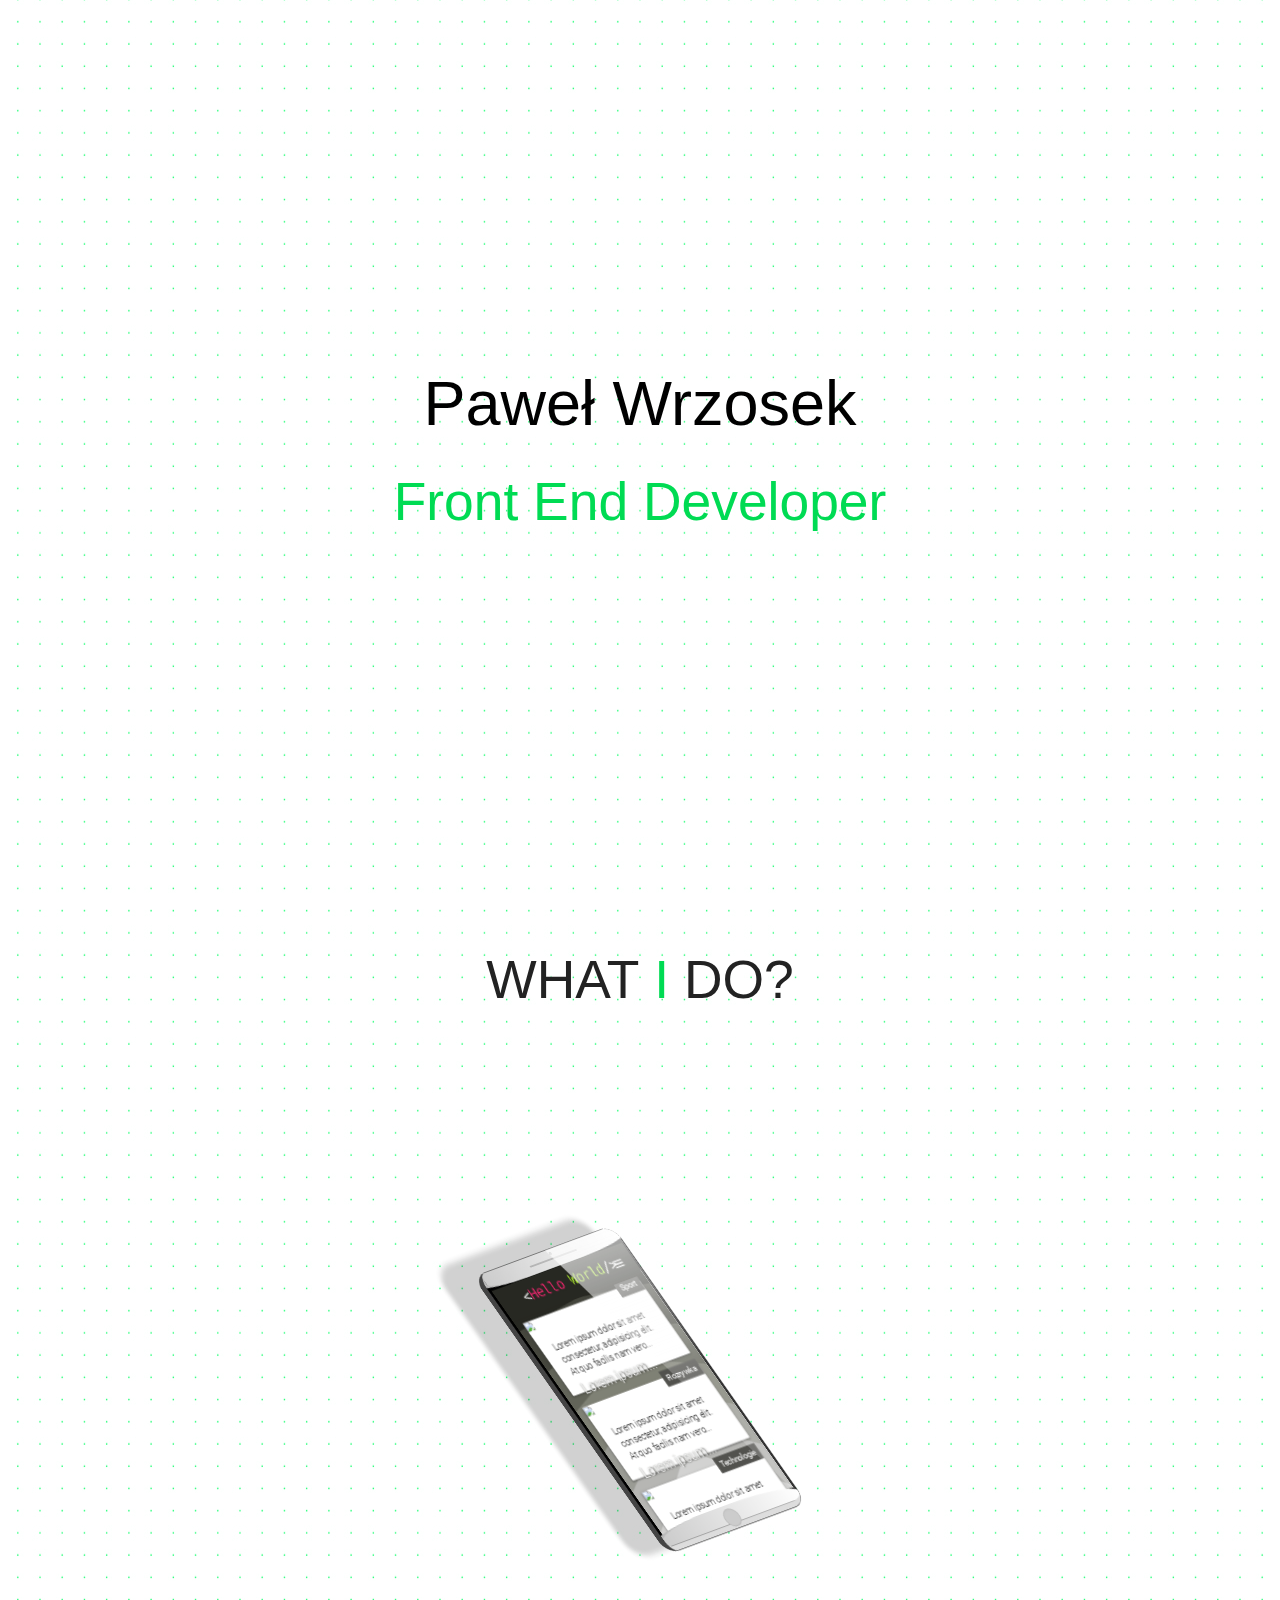
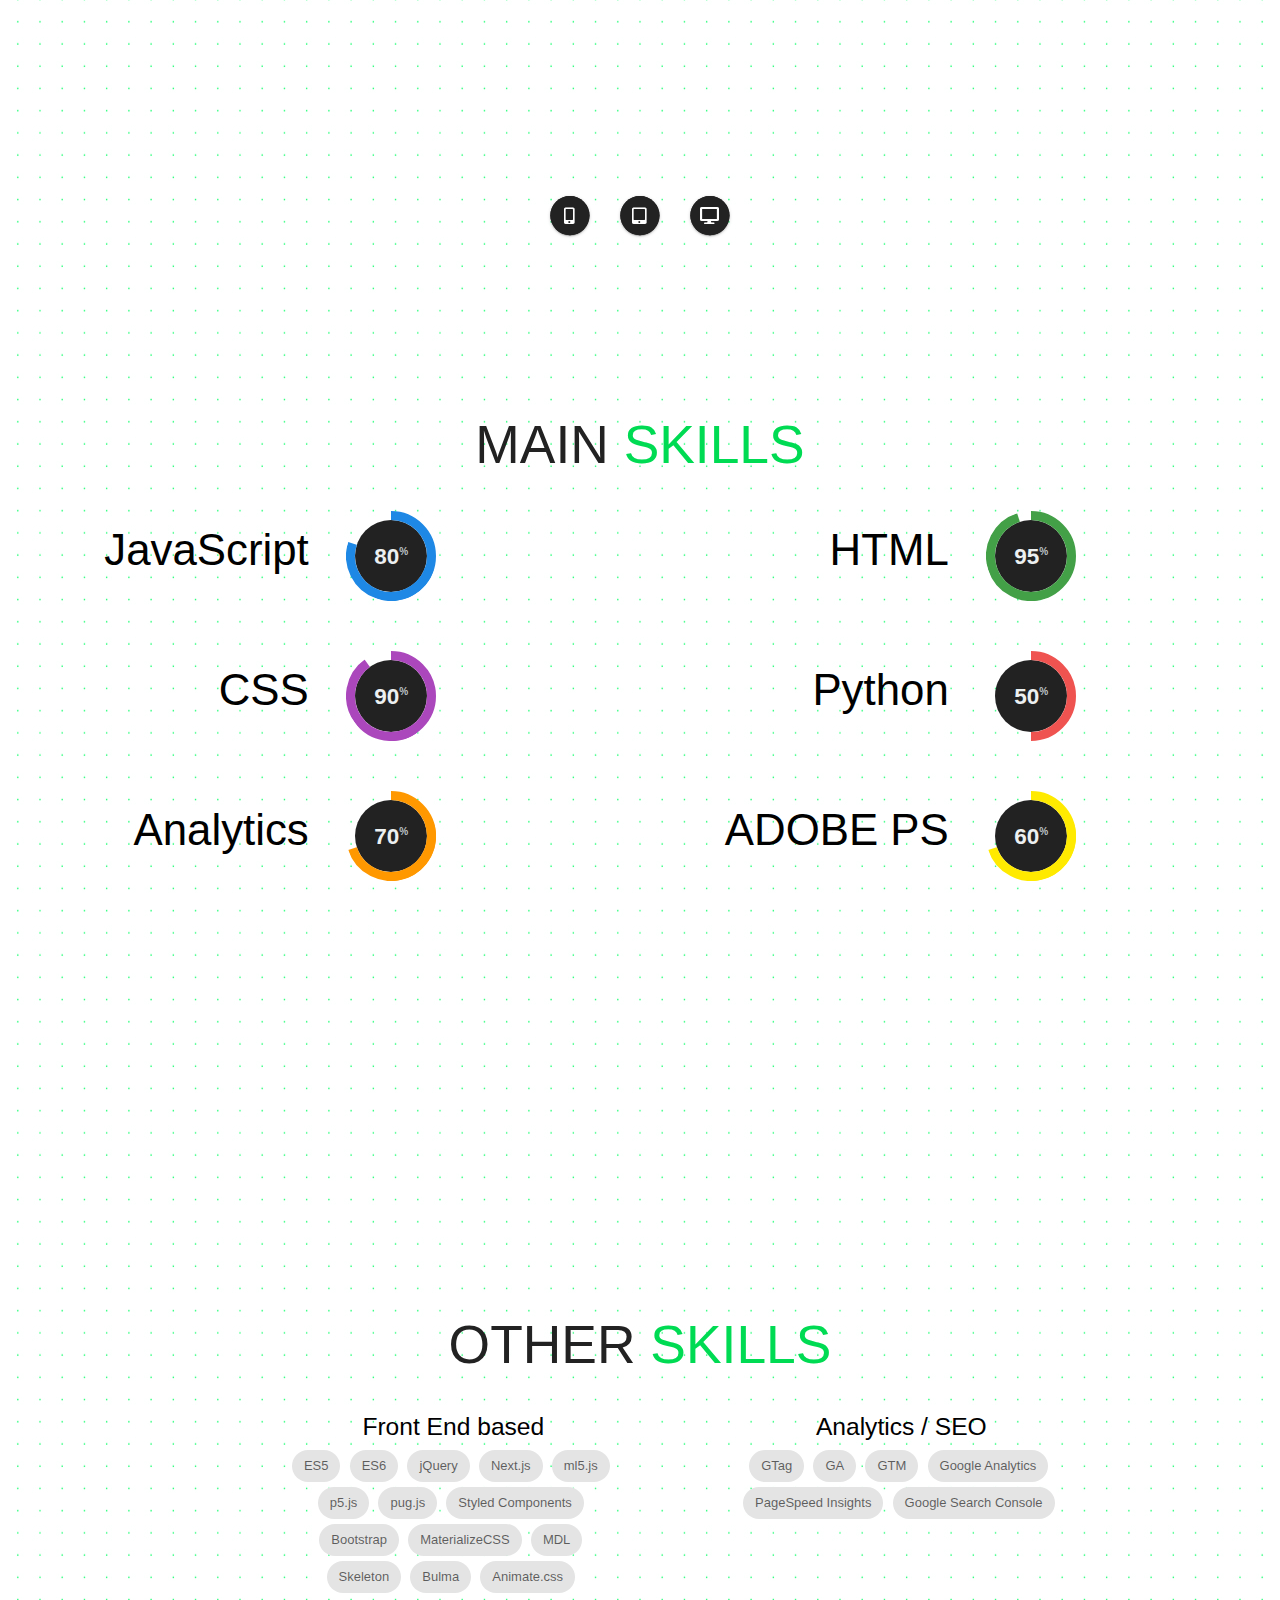
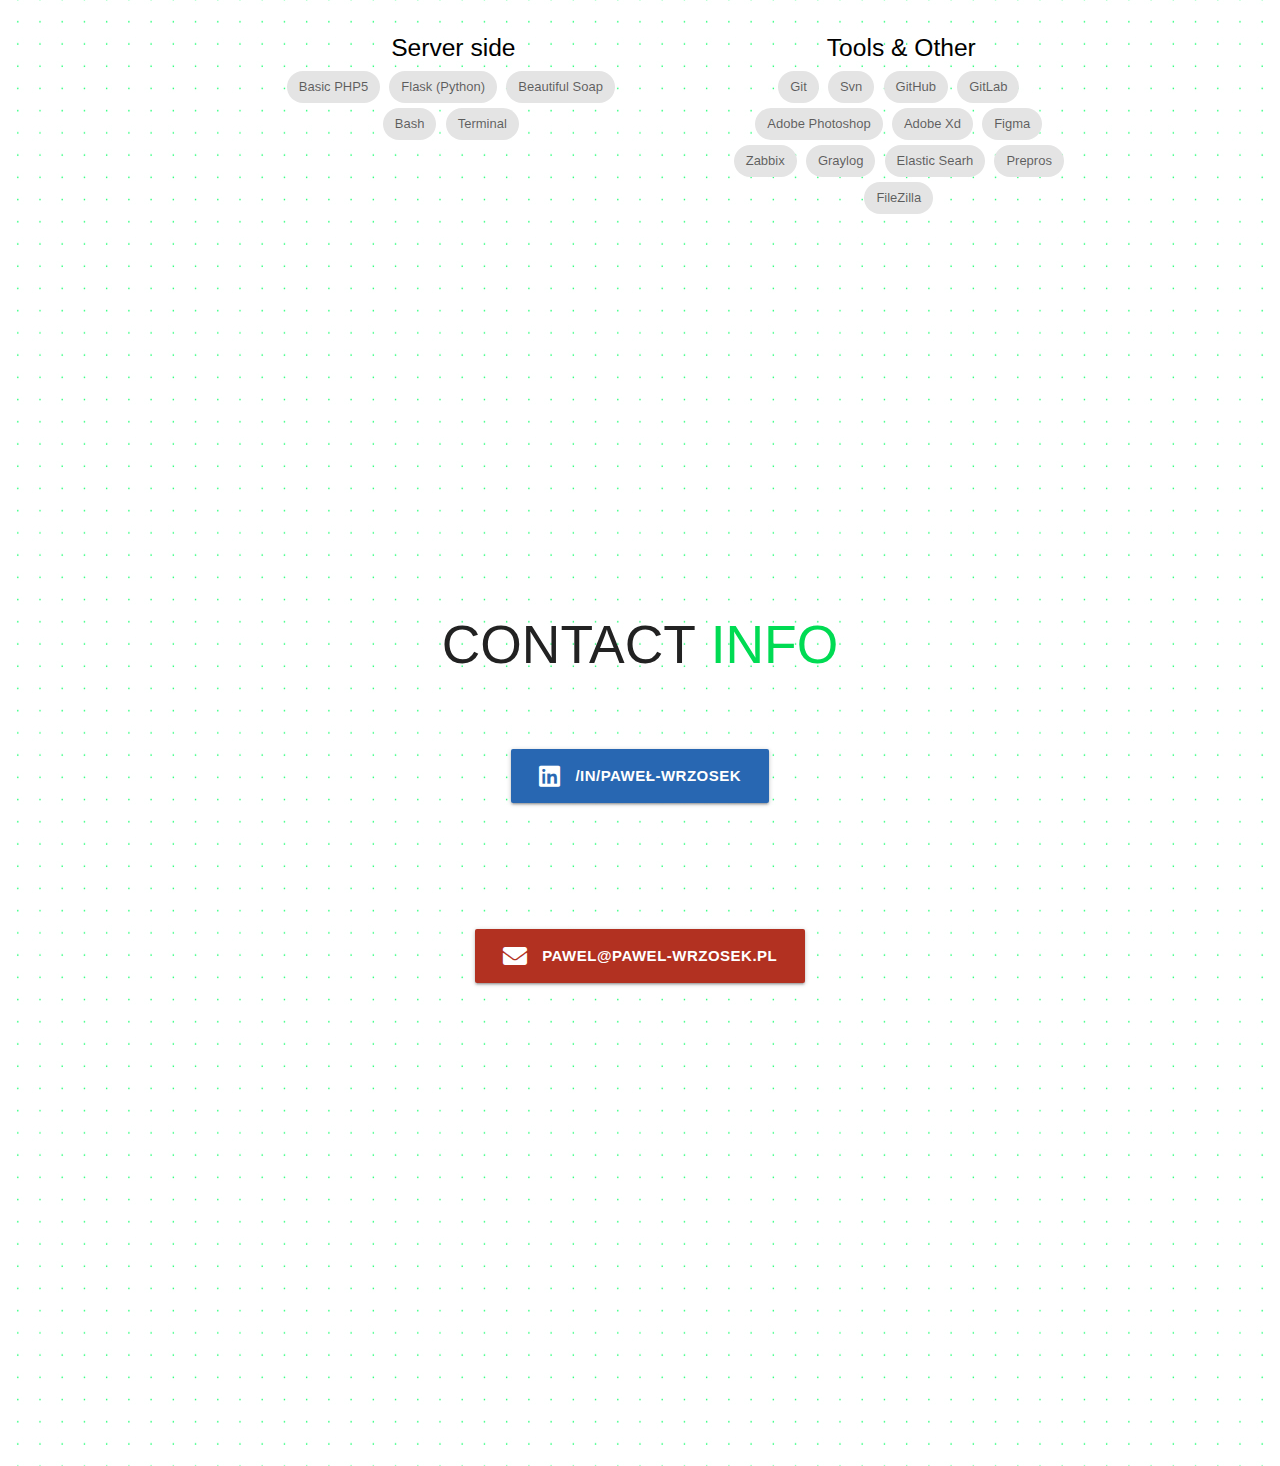
<file: index.html>
<!DOCTYPE html>
<html lang="en">

<head>
  <meta charset="UTF-8" />
  <meta name="viewport" content="width=device-width, initial-scale=1.0" />
  <meta http-equiv="X-UA-Compatible" content="ie=edge" />
  <link href="https://fonts.googleapis.com/icon?family=Material+Icons" rel="stylesheet" />
  <link type="text/css" rel="stylesheet" href="/css/materialize.min.css" media="screen,projection" />
  <link type="text/css" rel="stylesheet" href="/css/style.css" media="screen,projection" />
  <link rel="stylesheet" href="https://cdnjs.cloudflare.com/ajax/libs/font-awesome/5.11.2/css/all.min.css" />
  <title>Paweł Wrzosek</title>
  <!-- Global site tag (gtag.js) - Google Analytics -->
  <script async src="https://www.googletagmanager.com/gtag/js?id=UA-104080129-1"></script>
  <script>
    window.dataLayer = window.dataLayer || [];
    function gtag() {
      dataLayer.push(arguments);
    }
    gtag("js", new Date());
    gtag("config", "UA-104080129-1");
  </script>
  <script>
    let sendDownloadPdfEvent = function () {
      gtag("event", "Pobranie CV");
    };
  </script>
</head>

<body>
  <!-- SEKCJA -->
  <div class="status"></div>
  <section id="one" class="section valign-wrapper">
    <div class="container">
      <div class="row">
        <div class="col s12 center-align">
          <h1>Paweł Wrzosek</h1>
          <h2>
            <span class="zielony">Front End Developer</span>
          </h2>
        </div>
      </div>
    </div>
  </section>
  <section id="two" class="section">
    <div class="info">
      <h2>
        <span>WHAT</span>
        <span class="zielony">I</span>
        <span>DO?</span>
      </h2>
    </div>

    <div class="row">
      <div class="col s12 center-align">
        <div class="wrapper">
          <div class="iphone">
            <div class="polygon-shine"></div>
            <div class="top">
              <div class="camera"></div>
              <div class="speaker"></div>
            </div>
            <div class="content"> </div>
            <div class="main"> </div>
            <div class="bottom">
              <div class="circle"></div>
            </div>
          </div>
          <div class="rwd hide-on-small-only">
            <a onclick="setMobile()" class="btn-floating btn-large pulse">
              <i class="fas fa-mobile-alt"></i>
            </a>
            <a onclick="setTablet()" class="btn-floating btn-large pulse">
              <i class="fas fa-tablet-alt"></i>
            </a>
            <a onclick="setDesktop()" class="btn-floating btn-large pulse">
              <i class="fas fa-desktop"></i>
            </a>
          </div>
        </div>
      </div>
    </div>
  </section>
  <section id="three" class="section">
    <div class="info">
      <h2>
        <span>MAIN</span>
        <span class="zielony">SKILLS</span>
      </h2>
    </div>
    <div class="row">
      <div class="col s6 m3">
        <h3 class="skill right-align">JavaScript</h3>
      </div>
      <div class="col s6 m3">
        <div class="set-size charts-container left-align">
          <div class="pie-wrapper progress-80">
            <span class="label">80<span class="smaller">%</span></span>
            <div class="pie">
              <div class="left-side half-circle"></div>
              <div class="right-side half-circle"></div>
            </div>
          </div>
        </div>
      </div>
      <div class="col s6 m3">
        <h3 class="skill right-align">HTML</h3>
      </div>
      <div class="col s6 m3">
        <div class="set-size charts-container left-align">
          <div class="pie-wrapper progress-95">
            <span class="label">95<span class="smaller">%</span></span>
            <div class="pie">
              <div class="left-side half-circle"></div>
              <div class="right-side half-circle"></div>
            </div>
          </div>
        </div>
      </div>
    </div>
    <div class="row">
      <div class="col s6 m3">
        <h3 class="skill right-align">CSS</h3>
      </div>
      <div class="col s6 m3">
        <div class="set-size charts-container left-align">
          <div class="pie-wrapper progress-90">
            <span class="label">90<span class="smaller">%</span></span>
            <div class="pie">
              <div class="left-side half-circle"></div>
              <div class="right-side half-circle"></div>
            </div>
          </div>
        </div>
      </div>
      <div class="col s6 m3">
        <h3 class="skill right-align">Python</h3>
      </div>
      <div class="col s6 m3">
        <div class="set-size charts-container left-align">
          <div class="pie-wrapper progress-50">
            <span class="label">50<span class="smaller">%</span></span>
            <div class="pie">
              <div class="left-side half-circle"></div>
              <div class="right-side half-circle"></div>
            </div>
          </div>
        </div>
      </div>
    </div>
    <div class="row">
      <div class="col s6 m3">
        <h3 class="skill right-align">Analytics</h3>
      </div>
      <div class="col s6 m3">
        <div class="set-size charts-container left-align">
          <div class="pie-wrapper progress-70">
            <span class="label">70<span class="smaller">%</span></span>
            <div class="pie">
              <div class="left-side half-circle"></div>
              <div class="right-side half-circle"></div>
            </div>
          </div>
        </div>
      </div>
      <div class="col s6 m3">
        <h3 class="skill right-align">ADOBE PS</h3>
      </div>
      <div class="col s6 m3">
        <div class="set-size charts-container left-align">
          <div class="pie-wrapper progress-60">
            <span class="label">60<span class="smaller">%</span></span>
            <div class="pie">
              <div class="left-side half-circle"></div>
              <div class="right-side half-circle"></div>
            </div>
          </div>
        </div>
      </div>
    </div>
  </section>

  <section id="four" class="section">
    <div class="info">
      <h2>
        <span>OTHER</span>
        <span class="zielony">SKILLS</span>
      </h2>
    </div>
    <div class="container center-align">
      <div class="row">
        <div class="col s12 m5 offset-m1">
          <h5>Front End based</h5>
          <div class="chip">ES5</div>
          <div class="chip">ES6</div>
          <div class="chip">jQuery</div>
          <div class="chip">Next.js</div>
          <div class="chip">ml5.js</div>
          <div class="chip">p5.js</div>
          <div class="chip">pug.js</div>
          <div class="chip">Styled Components</div>
          <div class="chip">Bootstrap</div>
          <div class="chip">MaterializeCSS</div>
          <div class="chip">MDL</div>
          <div class="chip">Skeleton</div>
          <div class="chip">Bulma</div>
          <div class="chip">Animate.css</div>
        </div>
        <div class="col s12 m5 offset-m1">
          <h5>Analytics / SEO</h5>
          <div class="chip">GTag</div>
          <div class="chip">GA</div>
          <div class="chip">GTM</div>
          <div class="chip"> Google Analytics</div>
          <div class="chip">PageSpeed Insights</div>
          <div class="chip">Google Search Console</div>
        </div>
        </div>
        <div class="row">
        <div class="col s12 m5 offset-m1">
          <h5>Server side</h5>
          <div class="chip">Basic PHP5</div>
          <div class="chip">Flask (Python)</div>
          <div class="chip"> Beautiful Soap</div>
          <div class="chip">Bash</div>
          <div class="chip">Terminal</div>
        </div>
        <div class="col s12 m5 offset-m1">
          <h5>Tools & Other</h5>
          <div class="chip">Git</div>
          <div class="chip">Svn</div>
          <div class="chip">GitHub</div>
          <div class="chip">GitLab</div>
          <div class="chip">Adobe Photoshop</div>
          <div class="chip">Adobe Xd</div>
          <div class="chip">Figma</div>
          <div class="chip">Zabbix</div>
          <div class="chip">Graylog</div>
          <div class="chip">Elastic Searh</div>
          <div class="chip">Prepros</div>
          <div class="chip">FileZilla</div>
        </div>
    </div>
  </section>
  <section id="five" class="section">
      <div class="info">
          <h2>
            <span>CONTACT</span>
            <span class="zielony">INFO</span>
          </h2>
        </div>
        <div class="container contact" style="min-height: 40vh;">
          <div class="row">
            <div class="col s12 center-align">
                <a href="https://www.linkedin.com/in/paweł-wrzosek/" class="lnkd waves-effect waves-light btn btn-large">
                  <i class="fab fa-linkedin left"></i>/in/paweł-wrzosek
                </a>
            </div>
          </div>
          <div class="row">
            <div class="col s12 center-align">
                <a href="mailto:pawel@pawel-wrzosek.pl" class="mail waves-effect waves-light btn btn-large">
                  <i class="fas fa-envelope left"></i>pawel@pawel-wrzosek.pl</a>
            </div>
          </div>
        </div>
  </section>


  <script type="text/javascript" src="https://cdnjs.cloudflare.com/ajax/libs/materialize/1.0.0/js/materialize.min.js">
  </script>

  <script src="/js/main.js"></script>
</body>

</html>
</file>
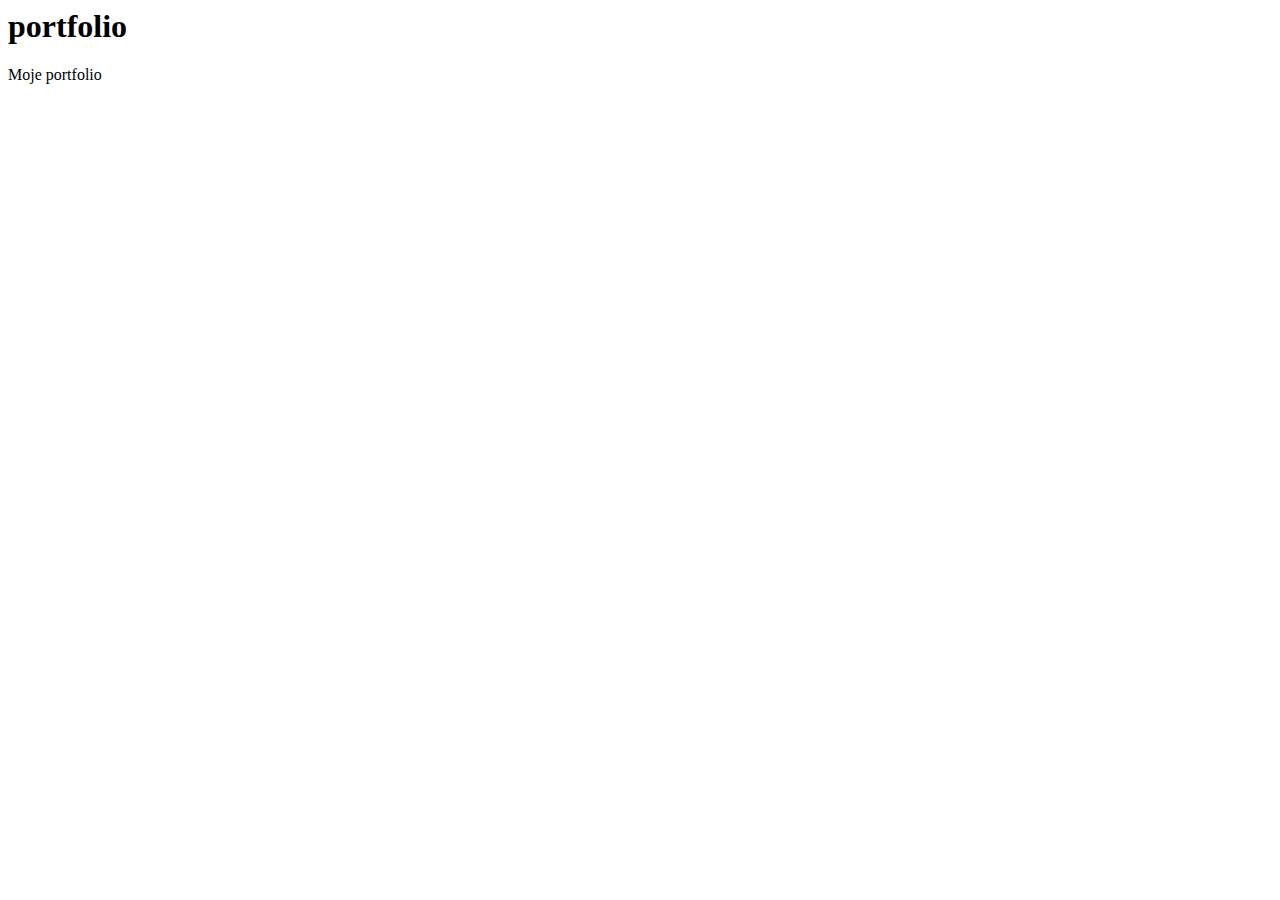
<file: README.html>
<html>
      <head>
        <meta charset="UTF-8">
        <title>README.md</title>
      </head>
      <body>
        <h1 id="portfolio">portfolio</h1>
<p> Moje portfolio</p>

      </body>
    </html>
</file>
<file: css/style.css>
@import url(https://fonts.googleapis.com/css?family=Lato:700);
::-webkit-scrollbar {
  display: none; }

@font-face {
  font-family: "AvertaStd-Bold" !important;
  src: url("/fonts/447315c0c330fd423c8e1cc18024669d.eot");
  src: url("/fonts/447315c0c330fd423c8e1cc18024669d.woff") format("woff"), url("/fonts/447315c0c330fd423c8e1cc18024669d.ttf") format("opentype"); }

body {
  position: relative;
  background-image: url("/img/dot-grid.png");
  background-blend-mode: luminosity;
  background-position: center;
  background-color: #00db53;
  color: #000 !important;
  font-weight: bold;
  -webkit-font-smoothing: antialiased;
  -moz-osx-font-smoothing: grayscale; }

.gradient-text {
  text-align: center;
  line-height: .8;
  font-weight: 900;
  background: #ec0877;
  background: -webkit-linear-gradient(315deg, #ec0877 32.5%, #f93044 45%, #f75735 60%, #fe880e 70%);
  background: -o-linear-gradient(315deg, #ec0877 32.5%, #f93044 45%, #f75735 60%, #fe880e 70%);
  background: linear-gradient(135deg, #ec0877 32.5%, #f93044 45%, #f75735 60%, #fe880e 70%);
  -webkit-background-clip: text;
  background-clip: text;
  -webkit-text-fill-color: transparent; }

.section {
  min-height: 100vh;
  position: relative; }

.status {
  height: 0%;
  width: 5px;
  background-color: #00db53;
  position: fixed;
  top: 0;
  left: 0;
  -webkit-transition: all 0.4s ease-out;
  -o-transition: all 0.4s ease-out;
  transition: all 0.4s ease-out; }

.zielony {
  color: #00db53; }

.info {
  text-align: center;
  color: #222; }
  .info span {
    font-weight: 100; }

#one h1 {
  font-weight: 400; }

#one h2 span {
  font-weight: 100; }

#two .wrapper {
  width: 100%;
  height: 100vh;
  margin: auto;
  position: relative;
  -webkit-transition: all 0.4s ease-out;
  -o-transition: all 0.4s ease-out;
  transition: all 0.4s ease-out;
  -webkit-transform: scale(0.7);
  -ms-transform: scale(0.7);
  transform: scale(0.7); }

#two .iphone {
  overflow: hidden;
  --iphone-width: 300px;
  border-left: 10px solid #444;
  border-radius: 25px;
  background-color: #000;
  width: var(--iphone-width);
  height: 500px;
  position: absolute;
  top: 70px;
  left: 50%;
  margin-left: -150px;
  -webkit-transform: rotateX(40deg) rotateY(30deg) rotateZ(-40deg) perspective(200px);
  transform: rotateX(40deg) rotateY(30deg) rotateZ(-40deg) perspective(200px);
  -webkit-box-shadow: -50px -20px 10px 10px rgba(26, 26, 26, 0.2);
  box-shadow: -50px -20px 10px 10px rgba(26, 26, 26, 0.2);
  -webkit-transition: all 0.8s ease-in-out;
  -o-transition: all 0.8s ease-in-out;
  transition: all 0.8s ease-in-out; }
  #two .iphone .polygon-shine {
    border-radius: 25px;
    position: absolute;
    right: 0;
    top: 0;
    z-index: 200;
    width: 100%;
    height: 100%;
    -webkit-clip-path: polygon(50% 0%, 100% 100%, 100% 0);
    clip-path: polygon(50% 0%, 100% 100%, 100% 0);
    background: rgba(255, 255, 255, 0.2);
    background: -webkit-gradient(linear, left bottom, left top, color-stop(50%, rgba(255, 255, 255, 0.2)), to(rgba(255, 255, 255, 0.7)));
    background: -webkit-linear-gradient(bottom, rgba(255, 255, 255, 0.2) 50%, rgba(255, 255, 255, 0.7) 100%);
    background: -o-linear-gradient(bottom, rgba(255, 255, 255, 0.2) 50%, rgba(255, 255, 255, 0.7) 100%);
    background: linear-gradient(0deg, rgba(255, 255, 255, 0.2) 50%, rgba(255, 255, 255, 0.7) 100%);
    /* Safari 5.1-6.0 */
    background: -o-linear-gradient(0deg, rgba(255, 255, 255, 0.2) 50%, rgba(255, 255, 255, 0.7) 100%);
    /* Opera 11.1-12.0 */
    background: -moz-linear-gradient(0deg, rgba(255, 255, 255, 0.2) 50%, rgba(255, 255, 255, 0.7) 100%);
    /* Firefox 3.6-15 */
    background: linear-gradient(0deg, rgba(255, 255, 255, 0.2) 50%, rgba(255, 255, 255, 0.7) 100%);
    /* Standard syntax */
    -webkit-transition: all 0.4s ease-in-out;
    -o-transition: all 0.4s ease-in-out;
    transition: all 0.4s ease-in-out;
    -webkit-transition-delay: 0.3s;
    -o-transition-delay: 0.3s;
    transition-delay: 0.3s;
    opacity: 1; }

#two .top {
  border-left: 15px solid #bbb;
  position: absolute;
  left: -10px;
  width: calc(100% + 15px);
  height: 30px;
  margin: 0 auto;
  background: #fff;
  border-radius: 50px 50px 100% 100%;
  background: #fff;
  background: -webkit-linear-gradient(left, #ccc, #fff);
  background: -o-linear-gradient(left, #ccc, #fff);
  background: -webkit-gradient(linear, left top, right top, from(#ccc), to(#fff));
  background: linear-gradient(to right, #ccc, #fff);
  -webkit-transition: all 0.4s ease-out;
  -o-transition: all 0.4s ease-out;
  transition: all 0.4s ease-out; }

#two .bottom {
  border-bottom: 10px solid #ddd;
  border-left: 15px solid #bbb;
  width: calc(100% + 15px);
  height: 40px;
  position: absolute;
  bottom: 0;
  left: -15px;
  background: #fff;
  border-radius: 100% 100% 50px 50px;
  background: #fff;
  background: -webkit-linear-gradient(left, #ccc, #fff);
  background: -o-linear-gradient(left, #ccc, #fff);
  background: -webkit-gradient(linear, left top, right top, from(#ccc), to(#fff));
  background: linear-gradient(to right, #ccc, #fff);
  -webkit-transition: all 0.8s ease-in-out;
  -o-transition: all 0.8s ease-in-out;
  transition: all 0.8s ease-in-out; }

#two .wrapper:hover > .iphone {
  -webkit-transform: rotateX(0deg) rotateY(5deg) rotateZ(0deg) perspective(0px);
  transform: rotateX(0deg) rotateY(5deg) rotateZ(0deg) perspective(0px);
  -webkit-box-shadow: 0px 0px 50px rgba(26, 26, 26, 0.5);
  box-shadow: 0px 0px 50px rgba(26, 26, 26, 0.5);
  border-left: 0px solid #bbb; }

#two .wrapper:hover .polygon-shine {
  opacity: 0;
  width: 0;
  height: 0; }

#two .wrapper:hover .top {
  border-left: 0px solid #bbb;
  left: 0px;
  width: 100%; }

#two .wrapper:hover .bottom {
  border-left: 1px solid #bbb;
  left: 0px;
  border-bottom: 2px solid #ddd;
  width: 100%; }

#two .circle {
  background-color: #ccc;
  width: 30px;
  height: 30px;
  -webkit-box-shadow: inset 0 0 2px rgba(0, 0, 0, 0.3);
  box-shadow: inset 0 0 2px rgba(0, 0, 0, 0.3);
  border-radius: 50%;
  margin: 6px auto;
  text-align: center; }

#two .text {
  text-align: center;
  display: block;
  position: absolute;
  bottom: 70px;
  left: 0;
  right: 0;
  font-size: 3em;
  font-family: "Raleway", sans-serif;
  font-weight: 300;
  opacity: 0;
  -webkit-transition: all 1s 0.6s ease-in-out;
  -o-transition: all 1s 0.6s ease-in-out;
  transition: all 1s 0.6s ease-in-out;
  -webkit-transition-timing-function: cubic-bezier(0.42, 0, 1, 1);
  -o-transition-timing-function: cubic-bezier(0.42, 0, 1, 1);
  transition-timing-function: cubic-bezier(0.42, 0, 1, 1); }

#two .wrapper:hover .text {
  opacity: 1; }

#two .text i {
  margin-right: 20px; }

#two .speaker {
  width: 100px;
  height: 1px;
  border: 1px solid rgba(26, 26, 26, 0.2);
  margin: 0 auto;
  background-color: rgba(26, 26, 26, 0.1); }

#two .content {
  width: 100%;
  height: 100%;
  padding: 30px 5px; }
  #two .content object {
    width: 100%;
    height: 100%; }

#two .main {
  position: relative; }
  #two .main i {
    font-size: 100px;
    position: absolute;
    top: 110px;
    left: 50%;
    margin-left: -39px;
    color: white;
    opacity: 0;
    -webkit-transition: all 1.2s 1s ease-in-out;
    -o-transition: all 1.2s 1s ease-in-out;
    transition: all 1.2s 1s ease-in-out; }

#two .wrapper:hover .main > i {
  opacity: 1; }

#two .camera {
  width: 5px;
  height: 5px;
  border: 1px solid rgba(26, 26, 26, 0.2);
  margin: 5px auto;
  background-color: rgba(26, 26, 26, 0.3);
  border-radius: 50%; }

#two .rwd {
  width: 300px;
  position: absolute;
  bottom: -100px;
  left: 50%;
  margin-left: -150px;
  height: 100px;
  display: -webkit-box;
  display: -ms-flexbox;
  display: flex;
  -ms-flex-pack: distribute;
  justify-content: space-around;
  font-size: 2em; }
  #two .rwd a {
    background: #222; }

#three { }
  #three .skill {
    font-weight: 100; }
  #three .set-size {
    font-size: 6em; }
  #three .pie-wrapper {
    height: 1em;
    width: 1em;
    float: left;
    margin: 15px;
    position: relative; }
    #three .pie-wrapper:nth-child(3n + 1) {
      clear: both; }
    #three .pie-wrapper .pie {
      height: 100%;
      width: 100%;
      clip: rect(0, 1em, 1em, 0.5em);
      left: 0;
      position: absolute;
      top: 0; }
      #three .pie-wrapper .pie .half-circle {
        height: 100%;
        width: 100%;
        border: 0.1em solid #3498db;
        border-radius: 50%;
        clip: rect(0, 0.5em, 1em, 0);
        left: 0;
        position: absolute;
        top: 0; }
    #three .pie-wrapper .label {
      background: #222;
      border-radius: 50%;
      bottom: 0.4em;
      color: #ecf0f1;
      cursor: default;
      display: block;
      font-size: 0.25em;
      left: 0.4em;
      line-height: 2.8em;
      position: absolute;
      right: 0.4em;
      text-align: center;
      top: 0.4em; }
      #three .pie-wrapper .label .smaller {
        color: #bdc3c7;
        font-size: .45em;
        padding-bottom: 20px;
        vertical-align: super; }
    #three .pie-wrapper .shadow {
      height: 100%;
      width: 100%;
      border: 0.1em solid #bdc3c7;
      border-radius: 50%; }
    #three .pie-wrapper.style-2 .label {
      background: none;
      color: #7f8c8d; }
      #three .pie-wrapper.style-2 .label .smaller {
        color: #bdc3c7; }
    #three .pie-wrapper.progress-90 .pie {
      clip: rect(auto, auto, auto, auto); }
      #three .pie-wrapper.progress-90 .pie .half-circle {
        border-color: #AB47BC; }
      #three .pie-wrapper.progress-90 .pie .left-side {
        -webkit-transform: rotate(324deg);
        -ms-transform: rotate(324deg);
        transform: rotate(324deg); }
      #three .pie-wrapper.progress-90 .pie .right-side {
        -webkit-transform: rotate(180deg);
        -ms-transform: rotate(180deg);
        transform: rotate(180deg); }
    #three .pie-wrapper.progress-50 .pie .half-circle {
      border-color: #EF5350; }
    #three .pie-wrapper.progress-50 .pie .left-side {
      -webkit-transform: rotate(180deg);
      -ms-transform: rotate(180deg);
      transform: rotate(180deg); }
    #three .pie-wrapper.progress-50 .pie .right-side {
      display: none; }
    #three .pie-wrapper.progress-80 .pie {
      clip: rect(auto, auto, auto, auto); }
      #three .pie-wrapper.progress-80 .pie .half-circle {
        border-color: #1E88E5; }
      #three .pie-wrapper.progress-80 .pie .left-side {
        -webkit-transform: rotate(288deg);
        -ms-transform: rotate(288deg);
        transform: rotate(288deg); }
      #three .pie-wrapper.progress-80 .pie .right-side {
        -webkit-transform: rotate(180deg);
        -ms-transform: rotate(180deg);
        transform: rotate(180deg); }
    #three .pie-wrapper.progress-95 .pie {
      clip: rect(auto, auto, auto, auto); }
      #three .pie-wrapper.progress-95 .pie .half-circle {
        border-color: #43A047; }
      #three .pie-wrapper.progress-95 .pie .left-side {
        -webkit-transform: rotate(342deg);
        -ms-transform: rotate(342deg);
        transform: rotate(342deg); }
      #three .pie-wrapper.progress-95 .pie .right-side {
        -webkit-transform: rotate(180deg);
        -ms-transform: rotate(180deg);
        transform: rotate(180deg); }
    #three .pie-wrapper.progress-70 .pie {
      clip: rect(auto, auto, auto, auto); }
      #three .pie-wrapper.progress-70 .pie .half-circle {
        border-color: #FF9800; }
      #three .pie-wrapper.progress-70 .pie .left-side {
        -webkit-transform: rotate(252deg);
        -ms-transform: rotate(252deg);
        transform: rotate(252deg); }
      #three .pie-wrapper.progress-70 .pie .right-side {
        -webkit-transform: rotate(180deg);
        -ms-transform: rotate(180deg);
        transform: rotate(180deg); }
    #three .pie-wrapper.progress-60 .pie {
      clip: rect(auto, auto, auto, auto); }
      #three .pie-wrapper.progress-60 .pie .half-circle {
        border-color: #FFEA00; }
      #three .pie-wrapper.progress-60 .pie .left-side {
        -webkit-transform: rotate(252deg);
        -ms-transform: rotate(252deg);
        transform: rotate(252deg); }
      #three .pie-wrapper.progress-60 .pie .right-side {
        -webkit-transform: rotate(180deg);
        -ms-transform: rotate(180deg);
        transform: rotate(180deg); }

#five .lnkd {
  background: #2867B2; }

#five .mail {
  background: #B23121; }

#five .contact {
  display: -webkit-box;
  display: -ms-flexbox;
  display: flex;
  -webkit-box-orient: vertical;
  -webkit-box-direction: normal;
  -ms-flex-direction: column;
  flex-direction: column;
  -ms-flex-pack: distribute;
  justify-content: space-around; }
</file>
